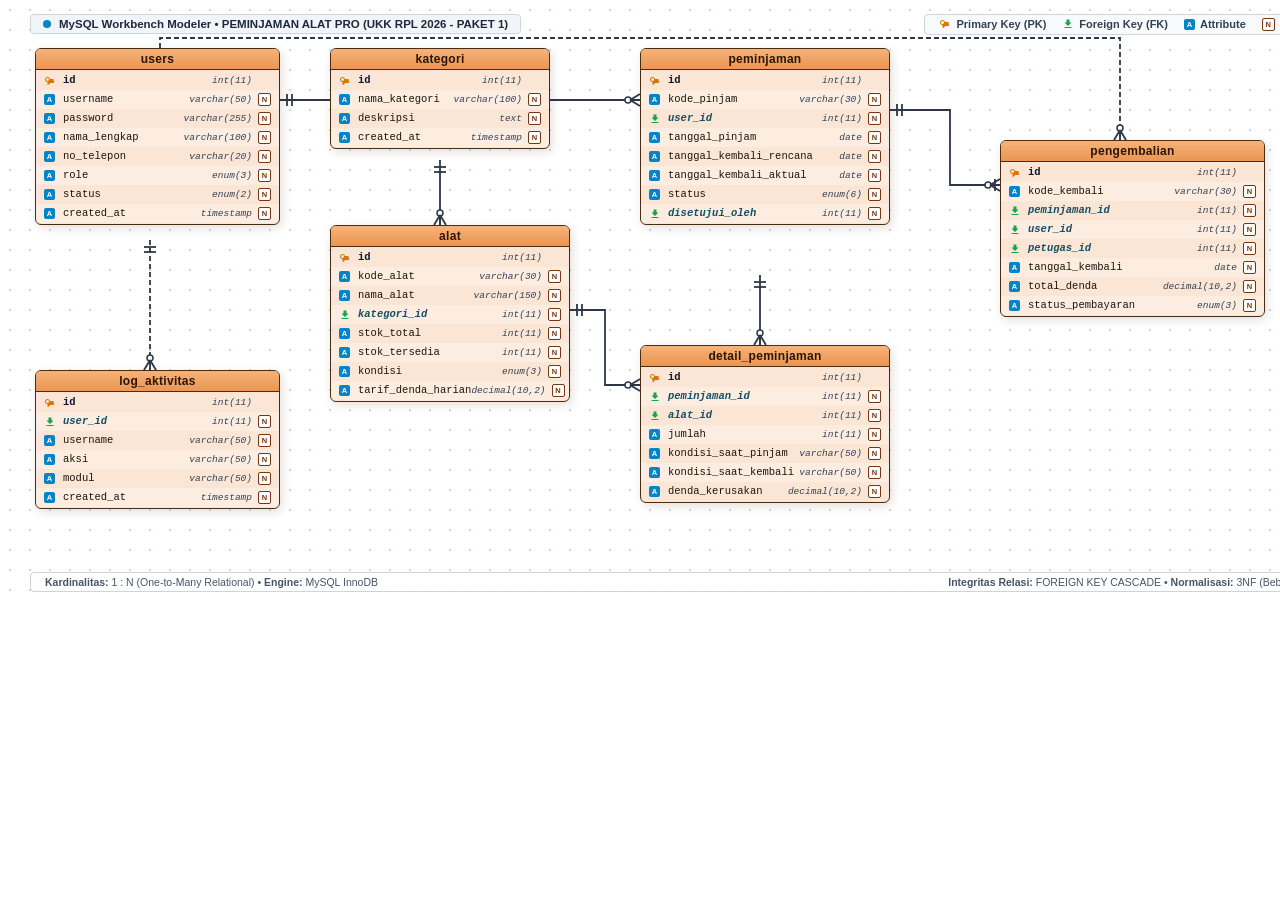
<file: assets/erd_workbench.html>
<!DOCTYPE html>
<html lang="id">
<head>
  <meta charset="UTF-8">
  <title>Entity Relationship Diagram (ERD) - PEMINJAMAN ALAT PRO</title>
  <style>
    * { box-sizing: border-box; margin: 0; padding: 0; }
    body {
      background-color: #ffffff;
      font-family: 'Segoe UI', -apple-system, BlinkMacSystemFont, Roboto, Helvetica, Arial, sans-serif;
      margin: 0; padding: 0;
      overflow: hidden;
      width: 1400px;
      height: 600px;
    }
    .canvas-container {
      position: relative;
      width: 1400px;
      height: 600px;
      background-color: #ffffff;
      background-image: radial-gradient(#cbd5e1 1.2px, transparent 1.2px);
      background-size: 20px 20px;
      overflow: hidden;
    }
    .top-legend-bar {
      position: absolute;
      top: 10px;
      left: 30px;
      right: 30px;
      height: 28px;
      display: flex;
      align-items: center;
      justify-content: space-between;
      z-index: 20;
    }
    .system-badge {
      display: flex;
      align-items: center;
      gap: 8px;
      font-size: 11.5px;
      font-weight: 700;
      color: #1e293b;
      background: #f1f5f9;
      padding: 3px 12px;
      border-radius: 4px;
      border: 1px solid #cbd5e1;
    }
    .system-badge span.dot {
      width: 8px;
      height: 8px;
      background: #0284c7;
      border-radius: 50%;
      display: inline-block;
    }
    .legend-group {
      display: flex;
      align-items: center;
      gap: 16px;
      font-size: 11px;
      font-weight: 600;
      color: #334155;
      background: #f8fafc;
      padding: 3px 14px;
      border-radius: 4px;
      border: 1px solid #cbd5e1;
    }
    .legend-item { display: flex; align-items: center; gap: 5px; }
    .svg-layer {
      position: absolute;
      top: 0; left: 0;
      width: 1400px; height: 600px;
      pointer-events: none;
      z-index: 5;
    }
    .table-box {
      position: absolute;
      background: #fbe6d5;
      border: 1.5px solid #4a2c11;
      border-radius: 6px;
      box-shadow: 2px 3px 10px rgba(74, 44, 17, 0.15);
      z-index: 10;
      overflow: hidden;
    }
    .table-header {
      background: linear-gradient(180deg, #f7b278 0%, #ea9553 100%);
      border-bottom: 1.5px solid #4a2c11;
      padding: 3px 10px;
      text-align: center;
      font-weight: 700;
      font-size: 12px;
      color: #2b1504;
      letter-spacing: 0.3px;
    }
    .table-body { padding: 1px 0; }
    .column-row {
      display: flex;
      align-items: center;
      padding: 1.5px 8px;
      font-size: 10.5px;
      line-height: 1.2;
      height: 19px;
    }
    .column-row:nth-child(even) { background-color: rgba(255, 255, 255, 0.25); }
    .col-icon {
      width: 15px;
      display: flex;
      align-items: center;
      justify-content: flex-start;
      margin-right: 4px;
      flex-shrink: 0;
    }
    .col-name {
      flex: 1;
      color: #1f140a;
      font-family: Consolas, 'Segoe UI', monospace;
      font-size: 10.5px;
      white-space: nowrap;
    }
    .col-name.pk { font-weight: 700; color: #0f172a; }
    .col-name.fk { font-style: italic; font-weight: 600; color: #164e63; }
    .col-type {
      color: #334155;
      font-style: italic;
      font-family: Consolas, 'Segoe UI', monospace;
      font-size: 9.5px;
      margin-right: 6px;
      white-space: nowrap;
    }
    .col-null {
      width: 13px;
      height: 13px;
      border: 1px solid #78350f;
      background: #fff;
      color: #78350f;
      font-size: 7.5px;
      font-weight: 700;
      display: flex;
      align-items: center;
      justify-content: center;
      border-radius: 2px;
      flex-shrink: 0;
    }
    .col-null.empty { background: transparent; border-color: transparent; color: transparent; }
    .icon-pk { width: 12px; height: 12px; fill: #d97706; }
    .icon-fk { width: 12px; height: 12px; fill: #16a34a; }
    .icon-attr {
      width: 11px; height: 11px;
      background: #0284c7; color: #fff;
      font-size: 7.5px; font-weight: bold;
      border-radius: 2px;
      display: flex; align-items: center; justify-content: center;
      font-family: sans-serif;
    }
    .bottom-note {
      position: absolute;
      bottom: 8px; left: 30px; right: 30px;
      display: flex; justify-content: space-between; align-items: center;
      font-size: 10.5px; color: #475569;
      z-index: 6;
      background: rgba(255, 255, 255, 0.95);
      padding: 3px 14px;
      border-radius: 4px;
      border: 1px solid #cbd5e1;
    }
  </style>
</head>
<body>
  <div class="canvas-container">
    <div class="top-legend-bar">
      <div class="system-badge">
        <span class="dot"></span>
        <span>MySQL Workbench Modeler • PEMINJAMAN ALAT PRO (UKK RPL 2026 - PAKET 1)</span>
      </div>
      <div class="legend-group">
        <div class="legend-item">
          <svg class="icon-pk" viewBox="0 0 24 24"><path d="M7 14c-2.76 0-5-2.24-5-5s2.24-5 5-5c2.42 0 4.44 1.72 4.9 4h6.1l2 2-1 2 2 2-2 2h-7.1c-.46 2.28-2.48 4-4.9 4zm0-8C5.34 6 4 7.34 4 9s1.34 3 3 3 3-1.34 3-3-1.34-3-3-3z"/></svg>
          <span>Primary Key (PK)</span>
        </div>
        <div class="legend-item">
          <svg class="icon-fk" viewBox="0 0 24 24"><path d="M19 9h-4V3H9v6H5l7 7 7-7zM5 18v2h14v-2H5z"/></svg>
          <span>Foreign Key (FK)</span>
        </div>
        <div class="legend-item">
          <span class="icon-attr">A</span>
          <span>Attribute</span>
        </div>
        <div class="legend-item">
          <span class="col-null">N</span>
          <span>Nullable (YES)</span>
        </div>
      </div>
    </div>

    <!-- SVG Layer for Connector Lines & Crow's Foot Notation -->
    <svg class="svg-layer">
      <!-- 1. users (1) -> peminjaman (N) (user_id) -->
      <!-- users right (280, 100) -> peminjaman left (640, 105) -->
      <line x1="287" y1="94" x2="287" y2="106" stroke="#2d3748" stroke-width="1.8" />
      <line x1="292" y1="94" x2="292" y2="106" stroke="#2d3748" stroke-width="1.8" />
      <path d="M 280 100 L 640 100" fill="none" stroke="#2d3748" stroke-width="1.8" />
      <circle cx="628" cy="100" r="3" fill="#ffffff" stroke="#2d3748" stroke-width="1.5" />
      <path d="M 630 100 L 640 94 M 630 100 L 640 100 M 630 100 L 640 106" fill="none" stroke="#2d3748" stroke-width="1.8" />

      <!-- 2. users (1) -> log_aktivitas (N) (user_id) -->
      <!-- users bottom (150, 240) -> log_aktivitas top (150, 370) -->
      <line x1="144" y1="247" x2="156" y2="247" stroke="#2d3748" stroke-width="1.8" />
      <line x1="144" y1="252" x2="156" y2="252" stroke="#2d3748" stroke-width="1.8" />
      <path d="M 150 240 L 150 370" fill="none" stroke="#2d3748" stroke-width="1.8" stroke-dasharray="5 3" />
      <circle cx="150" cy="358" r="3" fill="#ffffff" stroke="#2d3748" stroke-width="1.5" />
      <path d="M 150 360 L 144 370 M 150 360 L 150 370 M 150 360 L 156 370" fill="none" stroke="#2d3748" stroke-width="1.8" />

      <!-- 3. kategori (1) -> alat (N) (kategori_id) -->
      <!-- kategori bottom (440, 160) -> alat top (440, 225) -->
      <line x1="434" y1="167" x2="446" y2="167" stroke="#2d3748" stroke-width="1.8" />
      <line x1="434" y1="172" x2="446" y2="172" stroke="#2d3748" stroke-width="1.8" />
      <path d="M 440 160 L 440 225" fill="none" stroke="#2d3748" stroke-width="1.8" />
      <circle cx="440" cy="213" r="3" fill="#ffffff" stroke="#2d3748" stroke-width="1.5" />
      <path d="M 440 215 L 434 225 M 440 215 L 440 225 M 440 215 L 446 225" fill="none" stroke="#2d3748" stroke-width="1.8" />

      <!-- 4. alat (1) -> detail_peminjaman (N) (alat_id) -->
      <!-- alat right (570, 310) -> detail_peminjaman left (640, 385) -->
      <line x1="577" y1="304" x2="577" y2="316" stroke="#2d3748" stroke-width="1.8" />
      <line x1="582" y1="304" x2="582" y2="316" stroke="#2d3748" stroke-width="1.8" />
      <path d="M 570 310 L 605 310 L 605 385 L 640 385" fill="none" stroke="#2d3748" stroke-width="1.8" />
      <circle cx="628" cy="385" r="3" fill="#ffffff" stroke="#2d3748" stroke-width="1.5" />
      <path d="M 630 385 L 640 379 M 630 385 L 640 385 M 630 385 L 640 391" fill="none" stroke="#2d3748" stroke-width="1.8" />

      <!-- 5. peminjaman (1) -> detail_peminjaman (N) (peminjaman_id) -->
      <!-- peminjaman bottom (760, 275) -> detail_peminjaman top (760, 345) -->
      <line x1="754" y1="282" x2="766" y2="282" stroke="#2d3748" stroke-width="1.8" />
      <line x1="754" y1="287" x2="766" y2="287" stroke="#2d3748" stroke-width="1.8" />
      <path d="M 760 275 L 760 345" fill="none" stroke="#2d3748" stroke-width="1.8" />
      <circle cx="760" cy="333" r="3" fill="#ffffff" stroke="#2d3748" stroke-width="1.5" />
      <path d="M 760 335 L 754 345 M 760 335 L 760 345 M 760 335 L 766 345" fill="none" stroke="#2d3748" stroke-width="1.8" />

      <!-- 6. peminjaman (1) -> pengembalian (1) (peminjaman_id) -->
      <!-- peminjaman right (890, 110) -> pengembalian left (1000, 185) -->
      <line x1="897" y1="104" x2="897" y2="116" stroke="#2d3748" stroke-width="1.8" />
      <line x1="902" y1="104" x2="902" y2="116" stroke="#2d3748" stroke-width="1.8" />
      <path d="M 890 110 L 950 110 L 950 185 L 1000 185" fill="none" stroke="#2d3748" stroke-width="1.8" />
      <circle cx="988" cy="185" r="3" fill="#ffffff" stroke="#2d3748" stroke-width="1.5" />
      <line x1="995" y1="179" x2="995" y2="191" stroke="#2d3748" stroke-width="1.8" />
      <path d="M 990 185 L 1000 179 M 990 185 L 1000 185 M 990 185 L 1000 191" fill="none" stroke="#2d3748" stroke-width="1.8" />

      <!-- 7. users (1) -> pengembalian (N) (user_id/petugas_id) -->
      <!-- users top (160, 48) -> up and across to pengembalian top (1120, 140) -->
      <path d="M 160 48 L 160 38 L 1120 38 L 1120 140" fill="none" stroke="#2d3748" stroke-width="1.8" stroke-dasharray="5 3" />
      <circle cx="1120" cy="128" r="3" fill="#ffffff" stroke="#2d3748" stroke-width="1.5" />
      <path d="M 1120 130 L 1114 140 M 1120 130 L 1120 140 M 1120 130 L 1126 140" fill="none" stroke="#2d3748" stroke-width="1.8" />
    </svg>

    <!-- TABEL 1: users -->
    <div class="table-box" style="left: 35px; top: 48px; width: 245px;">
      <div class="table-header">users</div>
      <div class="table-body">
        <div class="column-row"><div class="col-icon"><svg class="icon-pk" viewBox="0 0 24 24"><path d="M7 14c-2.76 0-5-2.24-5-5s2.24-5 5-5c2.42 0 4.44 1.72 4.9 4h6.1l2 2-1 2 2 2-2 2h-7.1c-.46 2.28-2.48 4-4.9 4zm0-8C5.34 6 4 7.34 4 9s1.34 3 3 3 3-1.34 3-3-1.34-3-3-3z"/></svg></div><div class="col-name pk">id</div><div class="col-type">int(11)</div><div class="col-null empty"></div></div>
        <div class="column-row"><div class="col-icon"><span class="icon-attr">A</span></div><div class="col-name">username</div><div class="col-type">varchar(50)</div><div class="col-null">N</div></div>
        <div class="column-row"><div class="col-icon"><span class="icon-attr">A</span></div><div class="col-name">password</div><div class="col-type">varchar(255)</div><div class="col-null">N</div></div>
        <div class="column-row"><div class="col-icon"><span class="icon-attr">A</span></div><div class="col-name">nama_lengkap</div><div class="col-type">varchar(100)</div><div class="col-null">N</div></div>
        <div class="column-row"><div class="col-icon"><span class="icon-attr">A</span></div><div class="col-name">no_telepon</div><div class="col-type">varchar(20)</div><div class="col-null">N</div></div>
        <div class="column-row"><div class="col-icon"><span class="icon-attr">A</span></div><div class="col-name">role</div><div class="col-type">enum(3)</div><div class="col-null">N</div></div>
        <div class="column-row"><div class="col-icon"><span class="icon-attr">A</span></div><div class="col-name">status</div><div class="col-type">enum(2)</div><div class="col-null">N</div></div>
        <div class="column-row"><div class="col-icon"><span class="icon-attr">A</span></div><div class="col-name">created_at</div><div class="col-type">timestamp</div><div class="col-null">N</div></div>
      </div>
    </div>

    <!-- TABEL 2: kategori -->
    <div class="table-box" style="left: 330px; top: 48px; width: 220px;">
      <div class="table-header">kategori</div>
      <div class="table-body">
        <div class="column-row"><div class="col-icon"><svg class="icon-pk" viewBox="0 0 24 24"><path d="M7 14c-2.76 0-5-2.24-5-5s2.24-5 5-5c2.42 0 4.44 1.72 4.9 4h6.1l2 2-1 2 2 2-2 2h-7.1c-.46 2.28-2.48 4-4.9 4zm0-8C5.34 6 4 7.34 4 9s1.34 3 3 3 3-1.34 3-3-1.34-3-3-3z"/></svg></div><div class="col-name pk">id</div><div class="col-type">int(11)</div><div class="col-null empty"></div></div>
        <div class="column-row"><div class="col-icon"><span class="icon-attr">A</span></div><div class="col-name">nama_kategori</div><div class="col-type">varchar(100)</div><div class="col-null">N</div></div>
        <div class="column-row"><div class="col-icon"><span class="icon-attr">A</span></div><div class="col-name">deskripsi</div><div class="col-type">text</div><div class="col-null">N</div></div>
        <div class="column-row"><div class="col-icon"><span class="icon-attr">A</span></div><div class="col-name">created_at</div><div class="col-type">timestamp</div><div class="col-null">N</div></div>
      </div>
    </div>

    <!-- TABEL 3: alat -->
    <div class="table-box" style="left: 330px; top: 225px; width: 240px;">
      <div class="table-header">alat</div>
      <div class="table-body">
        <div class="column-row"><div class="col-icon"><svg class="icon-pk" viewBox="0 0 24 24"><path d="M7 14c-2.76 0-5-2.24-5-5s2.24-5 5-5c2.42 0 4.44 1.72 4.9 4h6.1l2 2-1 2 2 2-2 2h-7.1c-.46 2.28-2.48 4-4.9 4zm0-8C5.34 6 4 7.34 4 9s1.34 3 3 3 3-1.34 3-3-1.34-3-3-3z"/></svg></div><div class="col-name pk">id</div><div class="col-type">int(11)</div><div class="col-null empty"></div></div>
        <div class="column-row"><div class="col-icon"><span class="icon-attr">A</span></div><div class="col-name">kode_alat</div><div class="col-type">varchar(30)</div><div class="col-null">N</div></div>
        <div class="column-row"><div class="col-icon"><span class="icon-attr">A</span></div><div class="col-name">nama_alat</div><div class="col-type">varchar(150)</div><div class="col-null">N</div></div>
        <div class="column-row"><div class="col-icon"><svg class="icon-fk" viewBox="0 0 24 24"><path d="M19 9h-4V3H9v6H5l7 7 7-7zM5 18v2h14v-2H5z"/></svg></div><div class="col-name fk">kategori_id</div><div class="col-type">int(11)</div><div class="col-null">N</div></div>
        <div class="column-row"><div class="col-icon"><span class="icon-attr">A</span></div><div class="col-name">stok_total</div><div class="col-type">int(11)</div><div class="col-null">N</div></div>
        <div class="column-row"><div class="col-icon"><span class="icon-attr">A</span></div><div class="col-name">stok_tersedia</div><div class="col-type">int(11)</div><div class="col-null">N</div></div>
        <div class="column-row"><div class="col-icon"><span class="icon-attr">A</span></div><div class="col-name">kondisi</div><div class="col-type">enum(3)</div><div class="col-null">N</div></div>
        <div class="column-row"><div class="col-icon"><span class="icon-attr">A</span></div><div class="col-name">tarif_denda_harian</div><div class="col-type">decimal(10,2)</div><div class="col-null">N</div></div>
      </div>
    </div>

    <!-- TABEL 4: peminjaman -->
    <div class="table-box" style="left: 640px; top: 48px; width: 250px;">
      <div class="table-header">peminjaman</div>
      <div class="table-body">
        <div class="column-row"><div class="col-icon"><svg class="icon-pk" viewBox="0 0 24 24"><path d="M7 14c-2.76 0-5-2.24-5-5s2.24-5 5-5c2.42 0 4.44 1.72 4.9 4h6.1l2 2-1 2 2 2-2 2h-7.1c-.46 2.28-2.48 4-4.9 4zm0-8C5.34 6 4 7.34 4 9s1.34 3 3 3 3-1.34 3-3-1.34-3-3-3z"/></svg></div><div class="col-name pk">id</div><div class="col-type">int(11)</div><div class="col-null empty"></div></div>
        <div class="column-row"><div class="col-icon"><span class="icon-attr">A</span></div><div class="col-name">kode_pinjam</div><div class="col-type">varchar(30)</div><div class="col-null">N</div></div>
        <div class="column-row"><div class="col-icon"><svg class="icon-fk" viewBox="0 0 24 24"><path d="M19 9h-4V3H9v6H5l7 7 7-7zM5 18v2h14v-2H5z"/></svg></div><div class="col-name fk">user_id</div><div class="col-type">int(11)</div><div class="col-null">N</div></div>
        <div class="column-row"><div class="col-icon"><span class="icon-attr">A</span></div><div class="col-name">tanggal_pinjam</div><div class="col-type">date</div><div class="col-null">N</div></div>
        <div class="column-row"><div class="col-icon"><span class="icon-attr">A</span></div><div class="col-name">tanggal_kembali_rencana</div><div class="col-type">date</div><div class="col-null">N</div></div>
        <div class="column-row"><div class="col-icon"><span class="icon-attr">A</span></div><div class="col-name">tanggal_kembali_aktual</div><div class="col-type">date</div><div class="col-null">N</div></div>
        <div class="column-row"><div class="col-icon"><span class="icon-attr">A</span></div><div class="col-name">status</div><div class="col-type">enum(6)</div><div class="col-null">N</div></div>
        <div class="column-row"><div class="col-icon"><svg class="icon-fk" viewBox="0 0 24 24"><path d="M19 9h-4V3H9v6H5l7 7 7-7zM5 18v2h14v-2H5z"/></svg></div><div class="col-name fk">disetujui_oleh</div><div class="col-type">int(11)</div><div class="col-null">N</div></div>
      </div>
    </div>

    <!-- TABEL 5: detail_peminjaman -->
    <div class="table-box" style="left: 640px; top: 345px; width: 250px;">
      <div class="table-header">detail_peminjaman</div>
      <div class="table-body">
        <div class="column-row"><div class="col-icon"><svg class="icon-pk" viewBox="0 0 24 24"><path d="M7 14c-2.76 0-5-2.24-5-5s2.24-5 5-5c2.42 0 4.44 1.72 4.9 4h6.1l2 2-1 2 2 2-2 2h-7.1c-.46 2.28-2.48 4-4.9 4zm0-8C5.34 6 4 7.34 4 9s1.34 3 3 3 3-1.34 3-3-1.34-3-3-3z"/></svg></div><div class="col-name pk">id</div><div class="col-type">int(11)</div><div class="col-null empty"></div></div>
        <div class="column-row"><div class="col-icon"><svg class="icon-fk" viewBox="0 0 24 24"><path d="M19 9h-4V3H9v6H5l7 7 7-7zM5 18v2h14v-2H5z"/></svg></div><div class="col-name fk">peminjaman_id</div><div class="col-type">int(11)</div><div class="col-null">N</div></div>
        <div class="column-row"><div class="col-icon"><svg class="icon-fk" viewBox="0 0 24 24"><path d="M19 9h-4V3H9v6H5l7 7 7-7zM5 18v2h14v-2H5z"/></svg></div><div class="col-name fk">alat_id</div><div class="col-type">int(11)</div><div class="col-null">N</div></div>
        <div class="column-row"><div class="col-icon"><span class="icon-attr">A</span></div><div class="col-name">jumlah</div><div class="col-type">int(11)</div><div class="col-null">N</div></div>
        <div class="column-row"><div class="col-icon"><span class="icon-attr">A</span></div><div class="col-name">kondisi_saat_pinjam</div><div class="col-type">varchar(50)</div><div class="col-null">N</div></div>
        <div class="column-row"><div class="col-icon"><span class="icon-attr">A</span></div><div class="col-name">kondisi_saat_kembali</div><div class="col-type">varchar(50)</div><div class="col-null">N</div></div>
        <div class="column-row"><div class="col-icon"><span class="icon-attr">A</span></div><div class="col-name">denda_kerusakan</div><div class="col-type">decimal(10,2)</div><div class="col-null">N</div></div>
      </div>
    </div>

    <!-- TABEL 6: pengembalian -->
    <div class="table-box" style="left: 1000px; top: 140px; width: 265px;">
      <div class="table-header">pengembalian</div>
      <div class="table-body">
        <div class="column-row"><div class="col-icon"><svg class="icon-pk" viewBox="0 0 24 24"><path d="M7 14c-2.76 0-5-2.24-5-5s2.24-5 5-5c2.42 0 4.44 1.72 4.9 4h6.1l2 2-1 2 2 2-2 2h-7.1c-.46 2.28-2.48 4-4.9 4zm0-8C5.34 6 4 7.34 4 9s1.34 3 3 3 3-1.34 3-3-1.34-3-3-3z"/></svg></div><div class="col-name pk">id</div><div class="col-type">int(11)</div><div class="col-null empty"></div></div>
        <div class="column-row"><div class="col-icon"><span class="icon-attr">A</span></div><div class="col-name">kode_kembali</div><div class="col-type">varchar(30)</div><div class="col-null">N</div></div>
        <div class="column-row"><div class="col-icon"><svg class="icon-fk" viewBox="0 0 24 24"><path d="M19 9h-4V3H9v6H5l7 7 7-7zM5 18v2h14v-2H5z"/></svg></div><div class="col-name fk">peminjaman_id</div><div class="col-type">int(11)</div><div class="col-null">N</div></div>
        <div class="column-row"><div class="col-icon"><svg class="icon-fk" viewBox="0 0 24 24"><path d="M19 9h-4V3H9v6H5l7 7 7-7zM5 18v2h14v-2H5z"/></svg></div><div class="col-name fk">user_id</div><div class="col-type">int(11)</div><div class="col-null">N</div></div>
        <div class="column-row"><div class="col-icon"><svg class="icon-fk" viewBox="0 0 24 24"><path d="M19 9h-4V3H9v6H5l7 7 7-7zM5 18v2h14v-2H5z"/></svg></div><div class="col-name fk">petugas_id</div><div class="col-type">int(11)</div><div class="col-null">N</div></div>
        <div class="column-row"><div class="col-icon"><span class="icon-attr">A</span></div><div class="col-name">tanggal_kembali</div><div class="col-type">date</div><div class="col-null">N</div></div>
        <div class="column-row"><div class="col-icon"><span class="icon-attr">A</span></div><div class="col-name">total_denda</div><div class="col-type">decimal(10,2)</div><div class="col-null">N</div></div>
        <div class="column-row"><div class="col-icon"><span class="icon-attr">A</span></div><div class="col-name">status_pembayaran</div><div class="col-type">enum(3)</div><div class="col-null">N</div></div>
      </div>
    </div>

    <!-- TABEL 7: log_aktivitas -->
    <div class="table-box" style="left: 35px; top: 370px; width: 245px;">
      <div class="table-header">log_aktivitas</div>
      <div class="table-body">
        <div class="column-row"><div class="col-icon"><svg class="icon-pk" viewBox="0 0 24 24"><path d="M7 14c-2.76 0-5-2.24-5-5s2.24-5 5-5c2.42 0 4.44 1.72 4.9 4h6.1l2 2-1 2 2 2-2 2h-7.1c-.46 2.28-2.48 4-4.9 4zm0-8C5.34 6 4 7.34 4 9s1.34 3 3 3 3-1.34 3-3-1.34-3-3-3z"/></svg></div><div class="col-name pk">id</div><div class="col-type">int(11)</div><div class="col-null empty"></div></div>
        <div class="column-row"><div class="col-icon"><svg class="icon-fk" viewBox="0 0 24 24"><path d="M19 9h-4V3H9v6H5l7 7 7-7zM5 18v2h14v-2H5z"/></svg></div><div class="col-name fk">user_id</div><div class="col-type">int(11)</div><div class="col-null">N</div></div>
        <div class="column-row"><div class="col-icon"><span class="icon-attr">A</span></div><div class="col-name">username</div><div class="col-type">varchar(50)</div><div class="col-null">N</div></div>
        <div class="column-row"><div class="col-icon"><span class="icon-attr">A</span></div><div class="col-name">aksi</div><div class="col-type">varchar(50)</div><div class="col-null">N</div></div>
        <div class="column-row"><div class="col-icon"><span class="icon-attr">A</span></div><div class="col-name">modul</div><div class="col-type">varchar(50)</div><div class="col-null">N</div></div>
        <div class="column-row"><div class="col-icon"><span class="icon-attr">A</span></div><div class="col-name">created_at</div><div class="col-type">timestamp</div><div class="col-null">N</div></div>
      </div>
    </div>

    <!-- Bottom Status Note -->
    <div class="bottom-note">
      <div><strong>Kardinalitas:</strong> 1 : N (One-to-Many Relational) • <strong>Engine:</strong> MySQL InnoDB</div>
      <div><strong>Integritas Relasi:</strong> FOREIGN KEY CASCADE • <strong>Normalisasi:</strong> 3NF (Bebas Redundansi)</div>
    </div>
  </div>
</body>
</html>
</file>
